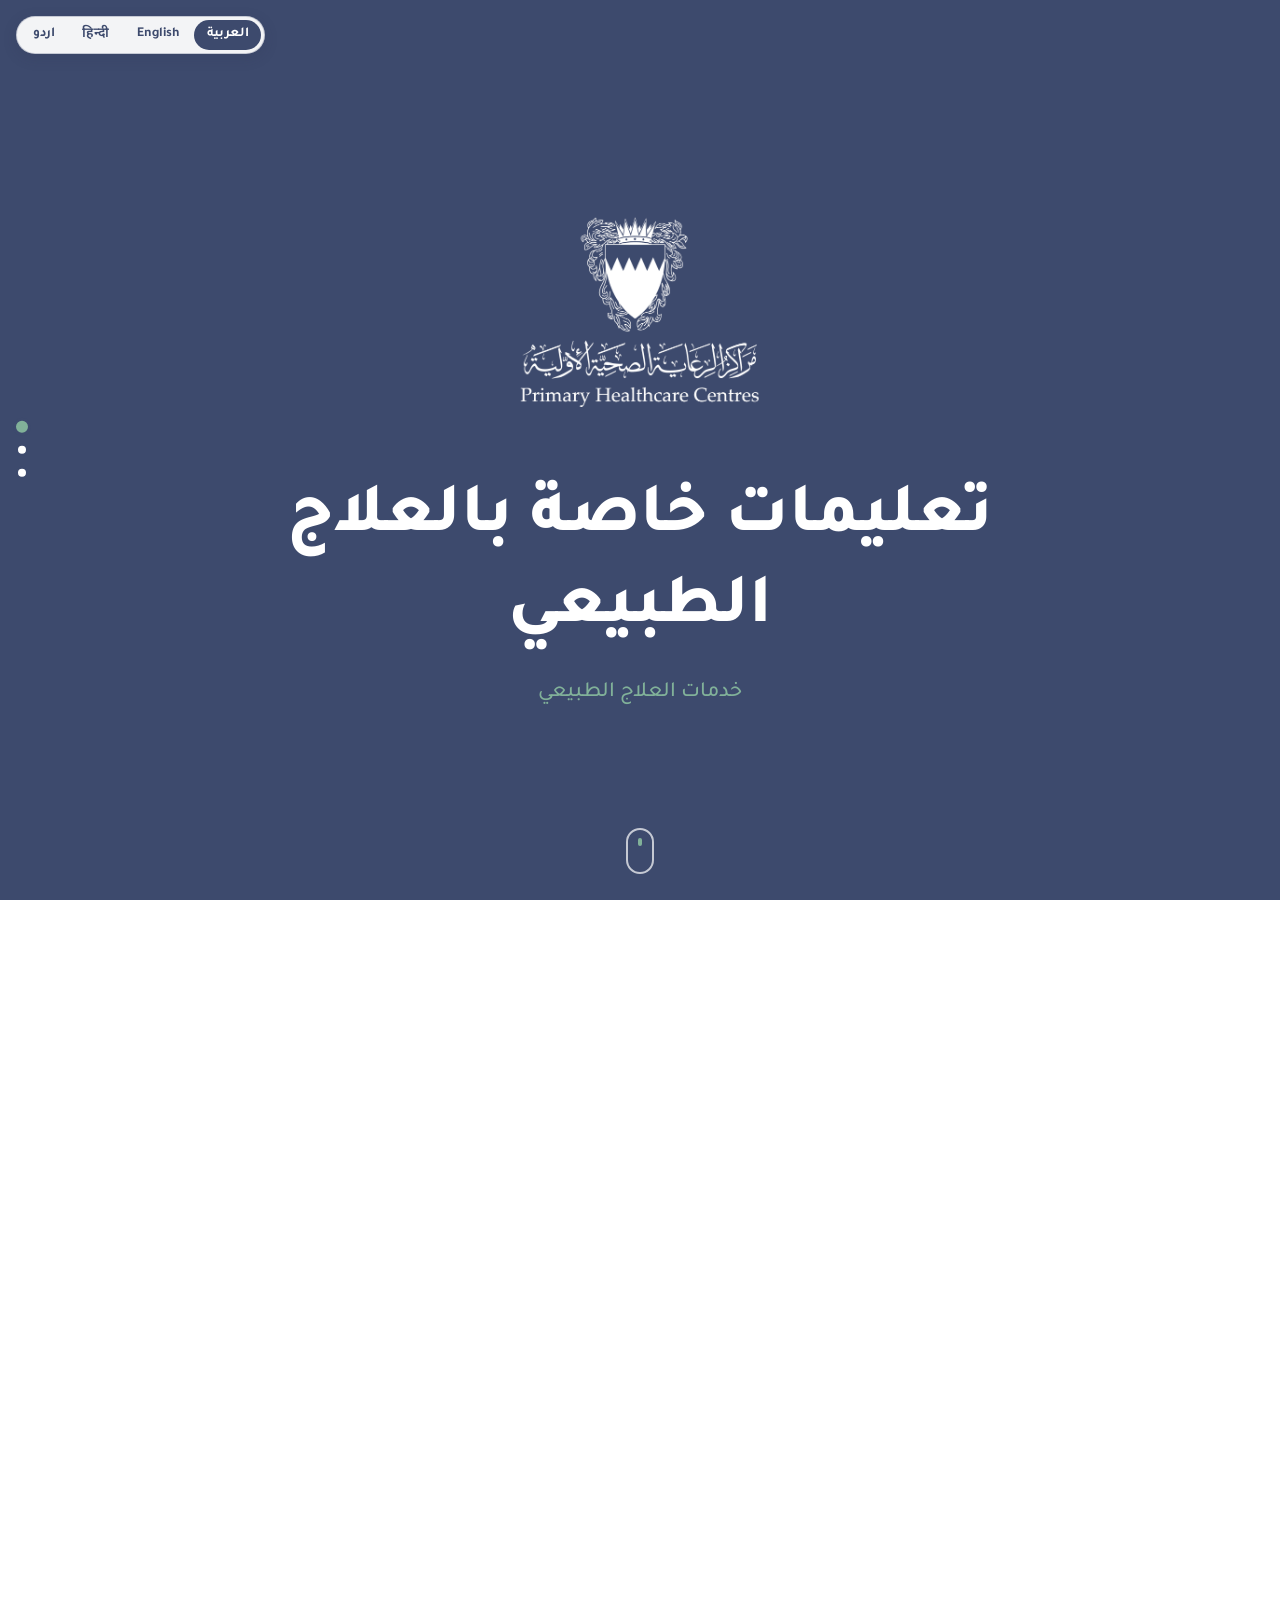
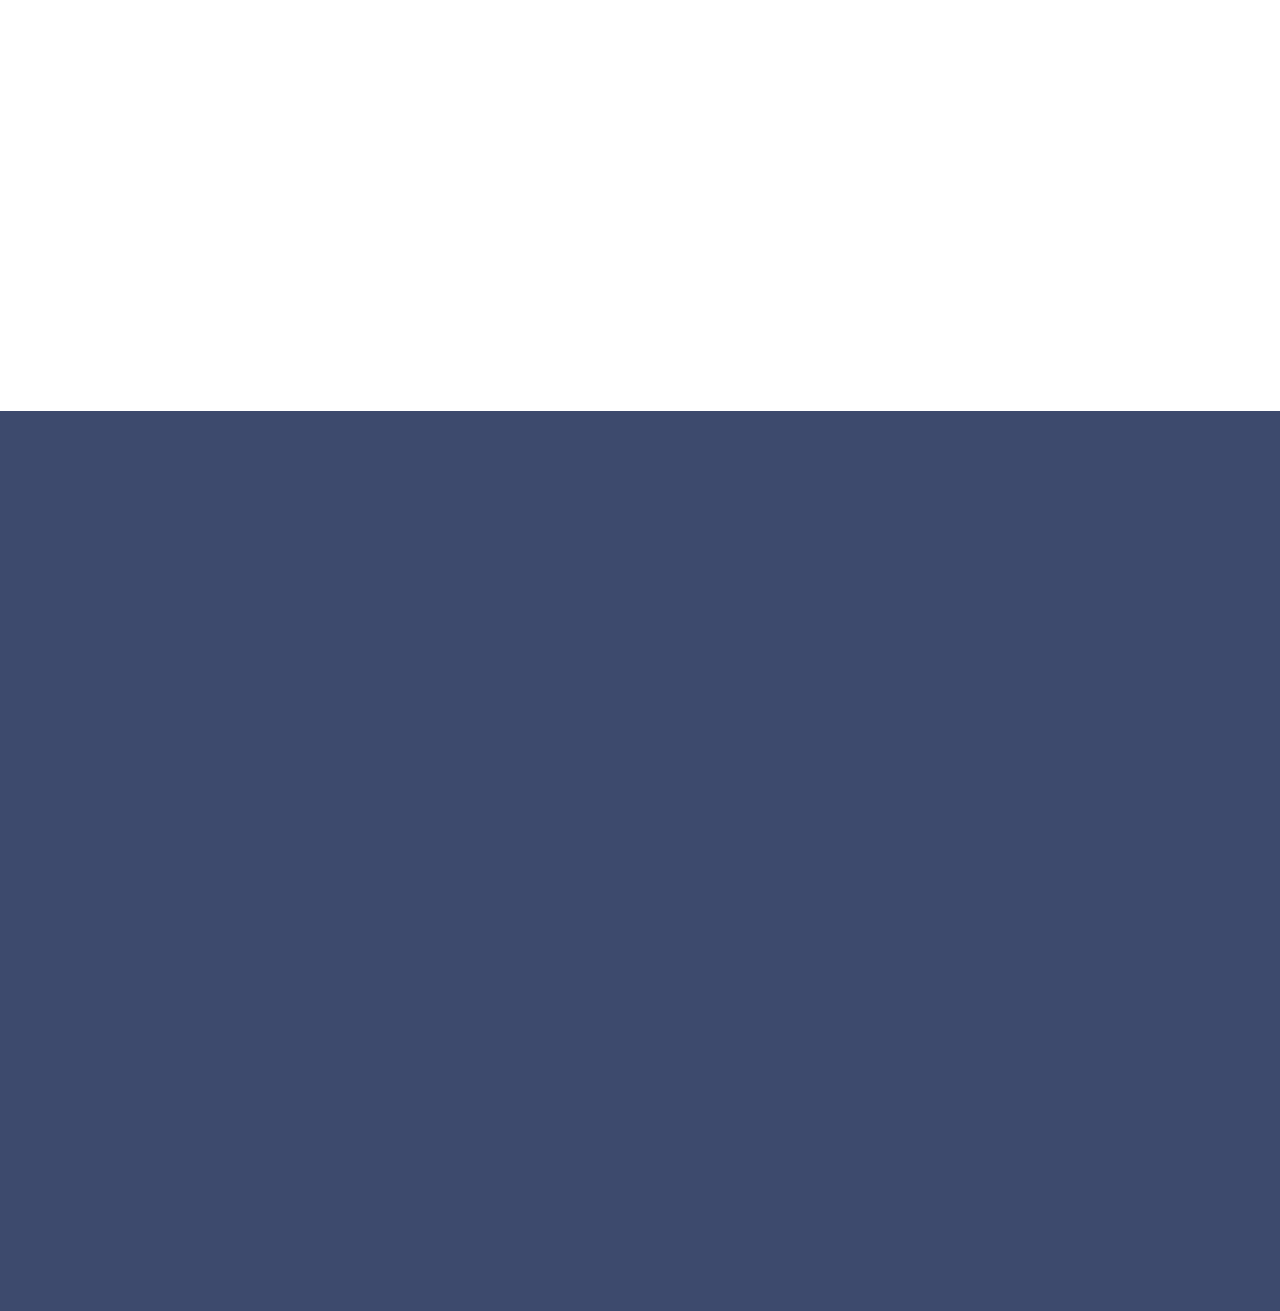
<file: index.html>
<!DOCTYPE html>
<html lang="ar" dir="rtl">

<head>
  <meta charset="UTF-8" />
  <meta name="viewport" content="width=device-width, initial-scale=1" />
  <title>تعليمات خاصة بالعلاج الطبيعي | مراكز الرعاية الصحية الأولية</title>
  <link rel="preconnect" href="https://fonts.googleapis.com" />
  <link rel="preconnect" href="https://fonts.gstatic.com" crossorigin />
  <link
    href="https://fonts.googleapis.com/css2?family=Tajawal:wght@300;400;500;700;800&family=Noto+Sans+Devanagari:wght@400;500;700;800&family=Noto+Sans+Bengali:wght@400;500;700;800&display=swap"
    rel="stylesheet" />
  <link rel="stylesheet" href="assets/phc.css" />
</head>

<body>
  <div data-phc="hero" data-title-key="hero.title">
    تعليمات خاصة بالعلاج الطبيعي
  </div>

  <section class="slide alt" data-label="حالات شائعة" data-i18n-label="lbl.b">
    <div class="inner one">
      <h2 class="rv" style="--i: 0" data-i18n="b.title">حالات شائعة</h2>
      <p class="when rv" style="--i: 1" data-i18n="b.lead">
        اضغط على الرابط لمشاهدة التعليمات
      </p>
      <div class="cards" style="margin-top: 2rem">
        <a href="./pages/CTS.html" class="card rv" style="--i: 2">
          <div class="pic" data-ph="صورة 1">
            <img src="./assets/CTS/carpal-tunnel-syndrome-hero.jpg" alt="صورة توضيحية لمتلازمة النفق الرسغي"
              data-i18n-alt="b.c1.alt" />
          </div>
          <div class="body">
            <h3 data-i18n="b.c1.t">متلازمة النفق الرسغي</h3>
            <p data-i18n="b.c1.p">ألم وخدران في اليد والأصابع.</p>
          </div>
        </a>
        <a href="./pages/SholderPain.html" class="card rv" style="--i: 3">
          <div class="pic" data-ph="صورة 2">
            <img src="./assets/ShoulderPain/shoulder-pain-hero.jpg" alt="صورة توضيحية لآلام الكتف"
              data-i18n-alt="b.c2.alt" />
          </div>
          <div class="body">
            <h3 data-i18n="b.c2.t">آلام الكتف</h3>
            <p data-i18n="b.c2.p">نصائح لتخفيف آلام الكتف.</p>
          </div>
        </a>
        <a href="./pages/NeckPain.html" class="card rv" style="--i: 4">
          <div class="pic" data-ph="صورة 3">
            <img src="./assets/NeckPain/neck-pain-hero.jpg" alt="صورة توضيحية لآلام الرقبة" data-i18n-alt="b.c3.alt" />
          </div>
          <div class="body">
            <h3 data-i18n="b.c3.t">آلام الرقبة</h3>
            <p data-i18n="b.c3.p">معلومات عن مشاكل الرقبة.</p>
          </div>
        </a>
        <a href="./pages/LBP.html" class="card rv" style="--i: 5">
          <div class="pic" data-ph="صورة 4">
            <img src="./assets/LBP/LBP-Hero.jpg" alt="صورة توضيحية لآلام أسفل الظهر" data-i18n-alt="b.c4.alt" />
          </div>
          <div class="body">
            <h3 data-i18n="b.c4.t">آلام أسفل الظهر</h3>
            <p data-i18n="b.c4.p">نحو ظهرٍ سليم.</p>
          </div>
        </a>
        <a href="./pages/KneePain.html" class="card rv" style="--i: 6">
          <div class="pic" data-ph="صورة 5">
            <img src="./assets/KneePain/Knee-Pain-hero.jpg" alt="صورة توضيحية لآلام الركبة" data-i18n-alt="b.c5.alt" />
          </div>
          <div class="body">
            <h3 data-i18n="b.c5.t">آلام الركبة</h3>
            <p data-i18n="b.c5.p">للحد من مشاكل الاحتكاك.</p>
          </div>
        </a>
        <a href="./pages/PF.html" class="card rv" style="--i: 7">
          <div class="pic" data-ph="صورة 6">
            <img src="./assets/PlanterFascities/planter-fascities-hero.jpg" alt="صورة توضيحية لألم باطن القدم"
              data-i18n-alt="b.c6.alt" />
          </div>
          <div class="body">
            <h3 data-i18n="b.c6.t">التهاب اللفافة الأخمصية</h3>
            <p data-i18n="b.c6.p">ألم باطن القدم.</p>
          </div>
        </a>
      </div>
    </div>
  </section>

  <!-- footer -->
  <div data-phc="footer"></div>

  <script>
    /* ترجمات هذه الصفحة فقط. الترجمات المشتركة في assets/phc.js */
    window.PAGE_T = {
      en: {
        "doc.title":
          "Physiotherapy Special Instructions| Primary Healthcare Centres",
        "hero.title": "Physiotherapy Special Instructions",
        "b.title": "Common conditions",
        "b.lead": "Click the image for more informations",
        "b.c1.alt": "Carpal tunnel syndrom",
        "b.c1.t": "Carpal tunnel syndrom",
        "b.c1.p": "Numbness and pain in the wrist and fingers.",
        "b.c1.alt": "image illustration",
        "b.c2.alt": "image illustration",
        "b.c3.alt": "image illustration",
        "b.c4.alt": "image illustration",
        "b.c5.alt": "image illustration",
        "b.c6.alt": "image illustration",
      },
      hi: {
        "doc.title": "फिजियोथेरेपी विशेष निर्देश | प्राथमिक स्वास्थ्य केंद्र",
        "hero.title": "फिजियोथेरपी के खास निर्देश",
        "b.title": "सामान्य परिस्थितियाँ",
        "b.lead": "अधिक जानकारी के लिए चित्र पर क्लिक करें",
      },
      bn: {
        "doc.title":
          "ফিজিওথেরাপি বিশেষ নির্দেশনা | প্রাইমারি হেলথকেয়ার সেন্টার",
        "hero.title": "ফিজিওথেরাপি বিশেষ নির্দেশনা",
        "b.title": "সাধারণ শর্তাবলী",
        "b.lead": "আরও তথ্যের জন্য ছবিটিতে ক্লিক করুন",
      },
    };
  </script>
  <script src="assets/phc.js"></script>
</body>

</html>
</file>
<file: assets/phc.css>
/* ===== PHC shared styles: used by every page ===== */
:root {
  --navy: #3d4a6d;
  --green: #81b199;
  --green-deep: #4c8e78;
  --blue: #4a6aaf;
  --sand: #ad9b73;
  --red: #c16363;
  --paper: #f0f2f1;
  --ink: #2b3450;
  --font: "Frutiger LT Arabic", "Sakkal Majalla", "Tajawal", "Segoe UI", Tahoma,
    sans-serif;
  --hero-bg: none;
  /* --hero-bg: url("./carpal-tunnel-syndrome-hero.jpeg"); */

  --d: 1;
}

html[dir="ltr"] {
  --d: -1;
}

html[lang="en"] {
  --font: "Frutiger LT Arabic", "Tajawal", "Segoe UI", Tahoma, sans-serif;
}

html[lang="hi"] {
  --font: "Noto Sans Devanagari", "Nirmala UI", "Segoe UI", Tahoma, sans-serif;
}

html[lang="bn"] {
  --font: "Noto Sans Bengali", "Nirmala UI", "Segoe UI", Tahoma, sans-serif;
}

* {
  box-sizing: border-box;
  margin: 0;
  padding: 0;
}

html {
  scroll-behavior: smooth;
  scroll-snap-type: y proximity;
}

body {
  font-family: var(--font);
  color: var(--ink);
  background: var(--paper);
  line-height: 1.8;
  font-size: clamp(1.05rem, 1.2vw + 0.7rem, 1.35rem);
  overflow-x: hidden;
}

img {
  max-width: 100%;
  display: block;
}

:focus-visible {
  outline: 3px solid var(--blue);
  outline-offset: 3px;
}

.slide {
  min-height: 100svh;
  scroll-snap-align: start;
  display: flex;
  align-items: center;
  justify-content: center;
  padding: clamp(4.5rem, 8vw, 6rem) clamp(1.25rem, 6vw, 6rem);
  position: relative;
  overflow: hidden;
}

.inner {
  width: min(1180px, 100%);
  display: grid;
  grid-template-columns: 1fr 1fr;
  gap: clamp(2rem, 5vw, 5rem);
  align-items: center;
}

.slide.flip .inner .media {
  order: 0;
}

h1,
h2 {
  color: var(--navy);
  line-height: 1.3;
  font-weight: 800;
}

h1 {
  font-size: clamp(2.2rem, 5.5vw, 4.4rem);
}

h2 {
  font-size: clamp(1.8rem, 3.6vw, 3rem);
  margin-bottom: 1.5rem;
  padding-inline-start: 1rem;
  border-inline-start: 6px solid var(--green);
}

.media {
  position: relative;
  aspect-ratio: 4/3;
  border-radius: 18px;
  border-end-end-radius: 90px;
  background: #fff;
  border: 2px dashed var(--green);
  display: grid;
  place-items: center;
  color: var(--navy);
  text-align: center;
  font-size: 1rem;
  overflow: hidden;
  box-shadow: calc(18px * var(--d)) 18px 0 -2px var(--green);
}

.media::before {
  content: "";
  position: absolute;
  top: 0;
  inset-inline: 0;
  height: 14px;
  background: var(--navy);
  z-index: 2;
}

.media img {
  position: absolute;
  inset: 0;
  width: 100%;
  height: 100%;
  object-fit: contain;
  z-index: 1;
}

.media.cover-img img {
  object-fit: cover;
}

.media video {
  position: absolute;
  inset: 0;
  width: 100%;
  height: 100%;
  object-fit: contain;
  z-index: 1;
  background: #000;
}

.media img[src=""],
.media img:not([src]) {
  display: none;
}

.points {
  list-style: none;
}

.points li {
  position: relative;
  padding: 0.7rem 0;
  padding-inline-start: 2rem;
  border-bottom: 1px solid rgba(61, 74, 109, 0.15);
}

.points li:last-child {
  border-bottom: 0;
}

.points li::before {
  content: "";
  position: absolute;
  inset-inline-start: 0;
  top: 1.3rem;
  width: 0.85rem;
  height: 0.85rem;
  border-radius: 50%;
  background: var(--green);
  box-shadow: 0 0 0 4px rgba(129, 177, 153, 0.3);
}

.head {
  grid-column: 1 / -1;
}

.when {
  max-width: none;
  font-size: 1.05em;
}

.when b {
  color: var(--navy);
}

.hero {
  background: linear-gradient(rgba(61, 74, 109, 0.88), rgba(61, 74, 109, 0.94)),
    var(--hero-bg) center/cover, var(--navy);
  color: #fff;
  text-align: center;
}

.hero .inner {
  display: block;
}

.hero h1 {
  color: #fff;
  margin-top: 2.2rem;
  max-width: 20ch;
  margin-inline: auto;
  animation: titleIn 1s 0.45s cubic-bezier(0.2, 0.8, 0.2, 1) both;
}

.hero p {
  color: var(--green);
  font-weight: 500;
  margin-top: 1rem;
  animation: titleIn 1s 0.7s cubic-bezier(0.2, 0.8, 0.2, 1) both;
}

.logo-slot {
  position: relative;
  width: clamp(150px, 20vw, 240px);
  aspect-ratio: 1/1.05;
  margin-inline: auto;
  display: grid;
  place-items: center;
  border-radius: 14px;
  color: #fff;
}

.logo-slot img {
  position: absolute;
  inset: 0;
  width: 100%;
  height: 100%;
  object-fit: contain;
}

.hero .logo-slot {
  animation: logoIn 1.2s cubic-bezier(0.2, 0.8, 0.2, 1) both;
}

@keyframes logoIn {
  from {
    opacity: 0;
    transform: scale(0.7);
  }

  to {
    opacity: 1;
    transform: none;
  }
}

@keyframes titleIn {
  from {
    opacity: 0;
    transform: translateY(26px);
  }

  to {
    opacity: 1;
    transform: none;
  }
}

.scroll-hint {
  position: absolute;
  bottom: 1.6rem;
  inset-inline: 0;
  margin-inline: auto;
  width: 28px;
  height: 46px;
  border: 2px solid rgba(255, 255, 255, 0.7);
  border-radius: 16px;
}

.scroll-hint::after {
  content: "";
  position: absolute;
  top: 8px;
  left: 50%;
  width: 4px;
  height: 8px;
  margin-left: -2px;
  border-radius: 2px;
  background: var(--green);
  animation: wheel 1.6s infinite;
}

@keyframes wheel {
  0% {
    opacity: 1;
    transform: translateY(0);
  }

  100% {
    opacity: 0;
    transform: translateY(16px);
  }
}

.interval {
  background: var(--green);
  text-align: center;
  min-height: 70svh;
}

.interval h2 {
  border: 0;
  padding: 0;
  margin: 0 auto;
  color: var(--navy);
  font-size: clamp(2rem, 6vw, 4.6rem);
  max-width: 18ch;
  position: relative;
  z-index: 1;
}

.ring {
  position: absolute;
  border: 2px solid rgba(61, 74, 109, 0.25);
  border-radius: 50%;
  inset-inline: 0;
  margin-inline: auto;
  aspect-ratio: 1;
  animation: pulse 5s ease-in-out infinite;
}

.ring:nth-child(1) {
  width: min(60vw, 520px);
}

.ring:nth-child(2) {
  width: min(85vw, 780px);
  animation-delay: 1.2s;
}

@keyframes pulse {

  0%,
  100% {
    transform: scale(0.92);
    opacity: 0.9;
  }

  50% {
    transform: scale(1.06);
    opacity: 0.3;
  }
}

.alt {
  background: #fff;
}

.exercise .steps {
  counter-reset: s;
  list-style: none;
}

.exercise .steps li {
  counter-increment: s;
  position: relative;
  padding: 0.6rem 0;
  padding-inline-start: 3.2rem;
}

.exercise .steps li::before {
  content: counter(s);
  position: absolute;
  inset-inline-start: 0;
  top: 0.55rem;
  width: 2.2rem;
  height: 2.2rem;
  border-radius: 50%;
  background: var(--navy);
  color: #fff;
  display: grid;
  place-items: center;
  font-weight: 700;
  font-size: 1rem;
}

.chips {
  display: flex;
  flex-wrap: wrap;
  gap: 0.6rem;
  margin-top: 1.2rem;
}

.chips b {
  background: var(--navy);
  color: #fff;
  font-weight: 500;
  font-size: 0.95rem;
  padding: 0.2rem 1rem;
  border-radius: 99px;
}

.chips b:nth-child(2) {
  background: var(--green-deep);
}

.footer {
  background: var(--navy);
  color: #fff;
  text-align: center;
  min-height: 100svh;
}

.footer .inner {
  display: block;
}

.footer .logo-slot {
  width: 130px;
  margin-bottom: 1.6rem;
}

.footer p {
  max-width: 46ch;
  margin-inline: auto;
  color: #dfe5f0;
}

.footer .contact {
  margin-top: 1.6rem;
  color: var(--green);
  font-weight: 500;
}

.slide:not(.hero) .rv {
  opacity: 0;
  transition: opacity 0.8s cubic-bezier(0.2, 0.8, 0.2, 1),
    transform 0.8s cubic-bezier(0.2, 0.8, 0.2, 1);
  transition-delay: calc(var(--i, 0) * 110ms);
}

.slide:not(.hero) .text.rv {
  transform: translateX(calc(60px * var(--d)));
}

.slide:not(.hero) .media.rv {
  transform: translateX(calc(-60px * var(--d))) scale(0.96);
}

.slide.flip:not(.hero) .text.rv {
  transform: translateX(calc(-60px * var(--d)));
}

.slide.flip:not(.hero) .media.rv {
  transform: translateX(calc(60px * var(--d))) scale(0.96);
}

.slide:not(.hero) .points li.rv,
.slide:not(.hero) .steps li.rv {
  transform: translateX(calc(40px * var(--d)));
}

.slide.in .rv {
  opacity: 1 !important;
  transform: none !important;
}

.bar {
  position: fixed;
  top: 0;
  inset-inline: 0;
  height: 5px;
  background: rgba(61, 74, 109, 0.15);
  z-index: 20;
}

.bar i {
  display: block;
  height: 100%;
  width: 0;
  background: var(--green-deep);
  transition: width 0.2s;
}

.dots {
  position: fixed;
  inset-inline-end: 1rem;
  top: 50%;
  transform: translateY(-50%);
  display: flex;
  flex-direction: column;
  gap: 0.7rem;
  z-index: 20;
}

.dots button {
  width: 12px;
  height: 12px;
  border-radius: 50%;
  border: 2px solid var(--navy);
  background: #fff;
  cursor: pointer;
  padding: 0;
  transition: 0.3s;
}

.dots button.on {
  background: var(--green);
  transform: scale(1.5);
}

.lang {
  position: fixed;
  top: 1rem;
  inset-inline-end: 1rem;
  z-index: 30;
  display: flex;
  gap: 2px;
  padding: 3px;
  background: rgba(255, 255, 255, 0.94);
  border: 1px solid rgba(61, 74, 109, 0.25);
  border-radius: 99px;
  box-shadow: 0 4px 14px rgba(43, 52, 80, 0.18);
  backdrop-filter: blur(6px);
}

.lang button {
  font: 600 0.85rem/1 var(--font);
  color: var(--navy);
  background: transparent;
  border: 0;
  border-radius: 99px;
  padding: 0.5rem 0.8rem;
  cursor: pointer;
  transition: background 0.25s, color 0.25s;
}

.lang button[lang="ar"] {
  font-family: "Frutiger LT Arabic", "Tajawal", sans-serif;
}

.lang button[lang="en"] {
  font-family: "Frutiger LT Arabic", "Tajawal", "Segoe UI", sans-serif;
}

.lang button[lang="hi"] {
  font-family: "Noto Sans Devanagari", "Nirmala UI", sans-serif;
}

.lang button[lang="bn"] {
  font-family: "Noto Sans Bengali", "Nirmala UI", sans-serif;
}

.lang button:hover {
  background: rgba(129, 177, 153, 0.3);
}

.lang button[aria-pressed="true"] {
  background: var(--navy);
  color: #fff;
}

@media (max-width: 860px) {
  .inner {
    grid-template-columns: 1fr;
  }

  .slide.flip .inner .media {
    order: 0;
  }

  .dots {
    display: none;
  }

  .media {
    box-shadow: calc(10px * var(--d)) 10px 0 -2px var(--green);
  }

  .lang {
    top: 0.6rem;
    inset-inline-end: 0.6rem;
  }

  .lang button {
    padding: 0.45rem 0.6rem;
    font-size: 0.8rem;
  }
}

@media (prefers-reduced-motion: reduce) {
  * {
    animation: none !important;
    transition: none !important;
  }

  html {
    scroll-behavior: auto;
  }

  .slide:not(.hero) .rv {
    opacity: 1;
    transform: none !important;
  }
}

/* ===== Extra section templates (A-F) ===== */

/* عمود واحد بعرض كامل (بدل شبكة العمودين) */
.inner.one {
  display: block;
}

.alt {
  --card: var(--paper);
}


.pic {
  position: relative;
  aspect-ratio: 4/3;
  border-radius: 18px;
  overflow: hidden;
  background: #fff;
  border: 2px dashed var(--green);
  display: grid;
  place-items: center;
  color: var(--navy);
  font-size: 1rem;
}

.pic::after {
  content: attr(data-ph);
}

.pic img {
  position: absolute;
  inset: 0;
  width: 100%;
  height: 100%;
  object-fit: contain;
  z-index: 1;
}

.pic img[src=""],
.pic img:not([src]) {
  display: none;
}

.pic.wide {
  aspect-ratio: 16/7;
}

.pic.deco {
  border-end-end-radius: 90px;
  box-shadow: calc(18px * var(--d)) 18px 0 -2px var(--green);
}

.pic.deco::before {
  content: "";
  position: absolute;
  top: 0;
  inset-inline: 0;
  height: 14px;
  background: var(--navy);
  z-index: 2;
}

/* A) صورة كبيرة + نص تحتها */
.big-lead {
  margin-top: 2.2rem;
  max-width: none;
}

.big-lead.cols {
  columns: 2;
  column-gap: 3rem;
}

/* B) بطاقات صور (2 إلى 4) + D) شريط أفقي قابل للتمرير */
.cards {
  display: grid;
  grid-template-columns: repeat(auto-fit, minmax(240px, 1fr));
  gap: 1.5rem;
}

.card {
  background: var(--card, #fff);
  border-radius: 18px;
  overflow: hidden;
  box-shadow: 0 6px 20px rgba(43, 52, 80, 0.12);
  display: flex;
  flex-direction: column;
}

.card .pic {
  border: 0;
  border-radius: 0;
  aspect-ratio: 4/3;
  border-bottom: 4px solid var(--green);
}

.card .body {
  padding: 1.1rem 1.3rem 1.4rem;
}

.card h3 {
  color: var(--navy);
  font-size: 1.2em;
  line-height: 1.4;
  margin-bottom: 0.4rem;
}

.card p {
  font-size: 0.95em;
  line-height: 1.7;
}

a.card {
  text-decoration: none;
  color: inherit;
  cursor: pointer;
  position: relative;
}

/* The .rv rule sets a 0.8s transition with a stagger delay, which would also delay the hover.
   This rule is more specific, so it can give "translate" and "box-shadow" their own fast transition. */
.slide .cards a.card {
  transition: opacity 0.8s cubic-bezier(0.2, 0.8, 0.2, 1) calc(var(--i, 0) * 110ms),
    transform 0.8s cubic-bezier(0.2, 0.8, 0.2, 1) calc(var(--i, 0) * 110ms),
    translate 0.35s ease, box-shadow 0.35s ease;
}

a.card .pic img {
  transition: transform 0.6s cubic-bezier(0.2, 0.8, 0.2, 1);
}

a.card h3 {
  transition: color 0.3s;
}

/* Arrow button in the corner of the card */
a.card .body {
  padding-inline-end: 4rem;
}

a.card .body::after {
  content: "←";
  position: absolute;
  inset-inline-end: 1.1rem;
  bottom: 1.1rem;
  width: 2.2rem;
  height: 2.2rem;
  border-radius: 50%;
  display: grid;
  place-items: center;
  background: var(--navy);
  color: #fff;
  transition: background 0.3s, transform 0.3s;
}

html[dir="ltr"] a.card .body::after {
  content: "→";
}

@media (hover: hover) {

  a.card:hover,
  a.card:focus-visible {
    translate: 0 -8px;
    box-shadow: 0 16px 34px rgba(43, 52, 80, 0.22);
  }

  a.card:hover .pic img {
    transform: scale(1.08);
  }

  a.card:hover h3 {
    color: var(--green-deep);
  }

  a.card:hover .body::after {
    background: var(--green-deep);
    transform: translateX(calc(-5px * var(--d)));
  }
}

a.card:active {
  translate: 0 -2px;
}

.slider {
  display: flex;
  gap: 1.4rem;
  overflow-x: auto;
  scroll-snap-type: x mandatory;
  overscroll-behavior-x: contain;
  padding: 0.5rem 0.2rem 1.4rem;
  scrollbar-color: var(--green) transparent;
}

.slider .card {
  flex: 0 0 min(78%, 360px);
  scroll-snap-align: center;
}

/* C) صورة خلفية كاملة + نص فوقها */
.slide.bg {
  --bg: none;
  color: #fff;
  background: linear-gradient(rgba(61, 74, 109, 0.78), rgba(61, 74, 109, 0.9)),
    var(--bg) center/cover, var(--navy);
  text-align: center;
}

.slide.bg h2 {
  color: #fff;
  border: 0;
  padding: 0;
  margin-inline: auto;
  max-width: 22ch;
}

.slide.bg p {
  max-width: 46ch;
  margin-inline: auto;
  color: #eef2f8;
}

.slide.bg .badge {
  display: inline-block;
  background: var(--green);
  color: var(--navy);
  font-weight: 700;
  font-size: 0.9rem;
  padding: 0.2rem 1.1rem;
  border-radius: 99px;
  margin-bottom: 1.2rem;
}

/* E) صح / خطأ */
.compare {
  display: grid;
  grid-template-columns: 1fr 1fr;
  gap: 1.5rem;
}

.col {
  background: var(--card, #fff);
  border-radius: 18px;
  padding: 1.6rem 1.8rem;
  border-top: 8px solid var(--green-deep);
  box-shadow: 0 6px 20px rgba(43, 52, 80, 0.1);
}

.col.dont {
  border-top-color: var(--red);
}

.col h3 {
  font-size: 1.3em;
  color: var(--green-deep);
  margin-bottom: 0.8rem;
}

.col.dont h3 {
  color: var(--red);
}

.col ul {
  list-style: none;
}

.col li {
  position: relative;
  padding: 0.5rem 0;
  padding-inline-start: 2.2rem;
}

.col li::before {
  content: "✓";
  position: absolute;
  inset-inline-start: 0;
  top: 0.55rem;
  width: 1.5rem;
  height: 1.5rem;
  border-radius: 50%;
  display: grid;
  place-items: center;
  font-size: 0.85rem;
  color: #fff;
  background: var(--green-deep);
}

.col.dont li::before {
  content: "✕";
  background: var(--red);
}

/* F) بطاقات نصية مرقمة (نصائح / أسباب) */
.tiles {
  display: grid;
  grid-template-columns: repeat(auto-fit, minmax(220px, 1fr));
  gap: 1.2rem;
  counter-reset: t;
}

.tile {
  counter-increment: t;
  background: var(--card, #fff);
  padding: 1.5rem;
  border-radius: 18px;
  border-top: 6px solid var(--green);
  box-shadow: 0 6px 20px rgba(43, 52, 80, 0.1);
}

.tile::before {
  content: counter(t);
  display: block;
  font-size: 2.6rem;
  font-weight: 800;
  line-height: 1.1;
  color: var(--green-deep);
}

.tile h3 {
  color: var(--navy);
  margin: 0.3rem 0 0.3rem;
  font-size: 1.15em;
}

@media (max-width: 860px) {
  .compare {
    grid-template-columns: 1fr;
  }

  .big-lead.cols {
    columns: 1;
  }

  .pic.wide {
    aspect-ratio: 4/3;
  }

  .pic.deco {
    box-shadow: calc(10px * var(--d)) 10px 0 -2px var(--green);
  }
}
</file>
